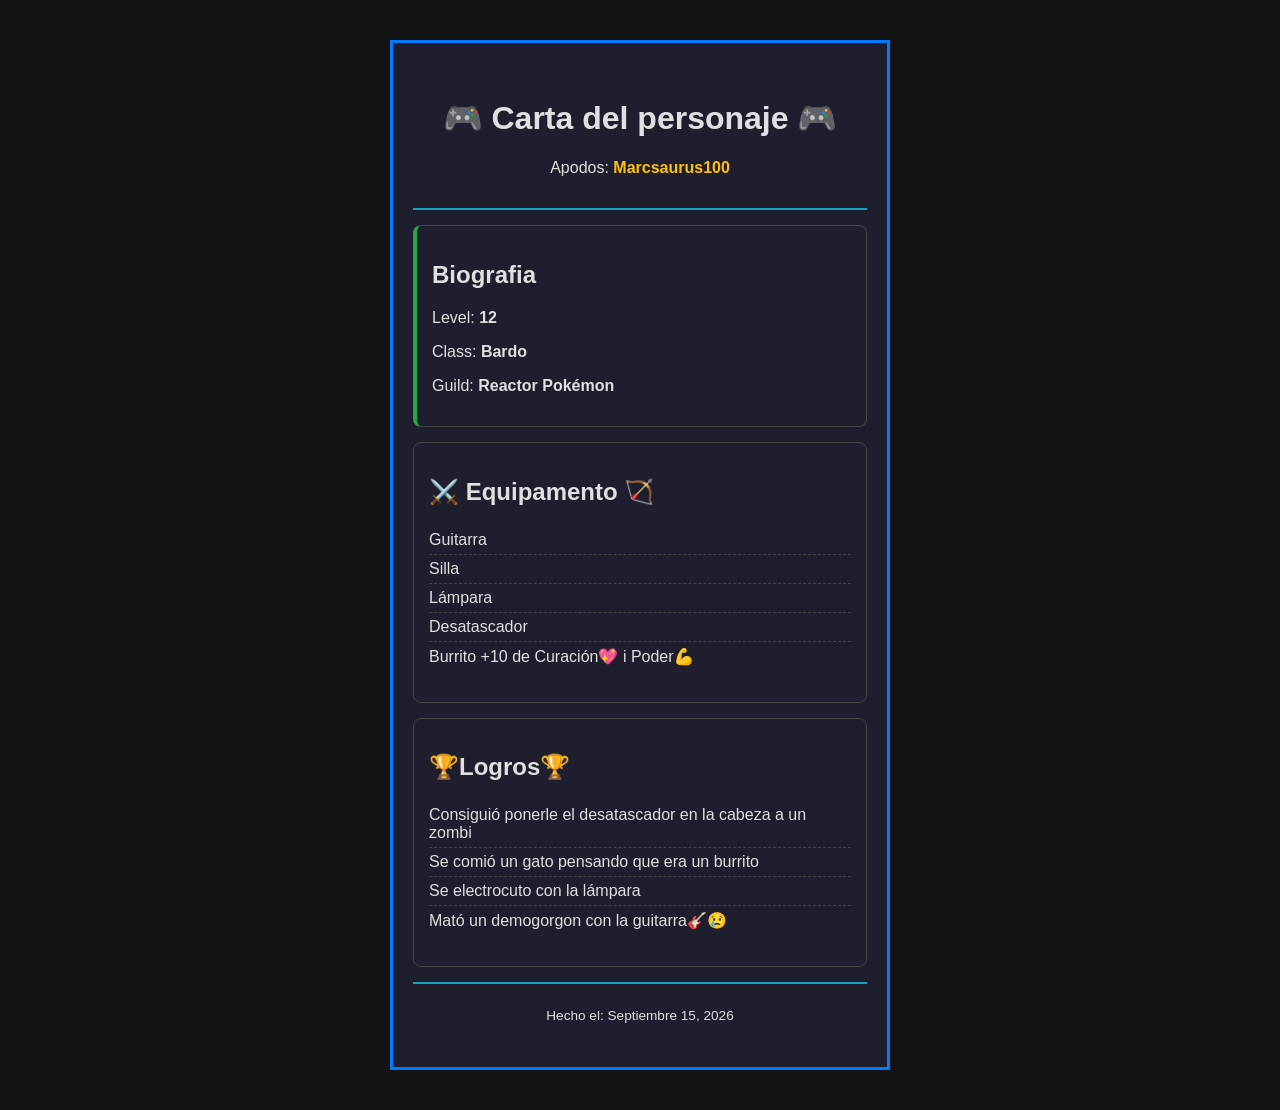
<file: html clase programación/index2.html>
<!DOCTYPE html>
<html lang="en">
<head>
  <meta charset="UTF-8">
  <meta name="viewport" content="width=device-width, initial-scale=1.0">
  <title>Player Card</title>
  <link rel="stylesheet" href="style2.css">
</head>
<body>
  <main class="player-card">
    



    <header class="card-header">
        <h1>🎮 Carta del personaje 🎮 </h1>
        <p>Apodos: <span class="highlight">Marcsaurus100</span></p>
    </header>
    <section class="card-section bio">
        <h2>Biografia</h2>
        <p>Level: <strong>12</strong></p>
        <p>Class: <strong>Bardo</strong></p>
        <p>Guild: <strong>Reactor Pokémon</strong></p>
    </section>
    <!-------------------------------------->
    <section class="card-section equipament">
    <h2>⚔️ Equipamento 🏹</h2>

    <ul>
        <li>Guitarra</li>
        <li>Silla</li>
        <li>Lámpara</li>
        <li>Desatascador</li>
        <li>Burrito +10 de Curación💖 i Poder💪</li>
    </ul>
    </section>
    <!-------------------------------------->
<section class="card-section archivement">
    <h2>🏆Logros🏆</h2>

    <ul>
        <li>Consiguió ponerle el desatascador en la cabeza a un zombi</li>
        <li>Se comió un gato pensando que era un burrito</li>
        <li>Se electrocuto con la lámpara</li>
        <li>Mató un demogorgon con la guitarra🎸😢</li>
    </ul>

</section>

    <footer class="card-footer">
        <p>Hecho el: <time datetime="15-09-2026">Septiembre 15, 2026</time></p>
    </footer>

  </main>
</body>
</html>
</file>
<file: html clase programación/style2.css>
/* === Reset and Variables === */
:root {
  --color-primary: #007bff;
  --color-accent: #17a2b8;
  --color-highlight: #ffc107;
  --color-bg: #1e1e2e;
  --color-text: #e0e0e0;
  --color-border: #444;
}

body {
  margin: 0;
  padding: 0;
  font-family: 'Segoe UI', Tahoma, Geneva, Verdana, sans-serif;
  background-color: #121212;
  color: var(--color-text);
}

.player-card {
    max-width: 500px;
    margin: 40px auto;
    padding: 20px;
    border: 3px solid var(--color-primary);
    background-color: var(--color-bg);
}

*, *::before, *::after {
  box-sizing: border-box;
}

.card-header {
    padding:15px;
    margin-bottom: 15px;
    border-bottom: 2px solid var(--color-accent);
    text-align: center;
}

.card-section {
    padding: 15px;
    margin-bottom: 15px;
    border: 1px solid var(--color-border);
    border-radius: 8px;
}

.card-footer {
  padding: 10px;
  margin-top: 15px;
  border-top: 2px solid var(--color-accent);
  text-align: center;
  font-size: 0.85em;
}

.highlight {
    color: var(--color-highlight);
    font-weight: bold;
}

.bio {
    border-left: 4px solid #28a745;
}

.equipment {
  border-left: 4px solid #fd7e14;
}

.achievements {
  border-left: 4px solid #6f42c1;
}

.card-section ul {
  list-style: none;
  padding-left: 0;
}

.card-section li {
  padding: 5px 0;
  border-bottom: 1px dashed var(--color-border);
}

.card-section li:last-child {
  border-bottom: none;
}
</file>
